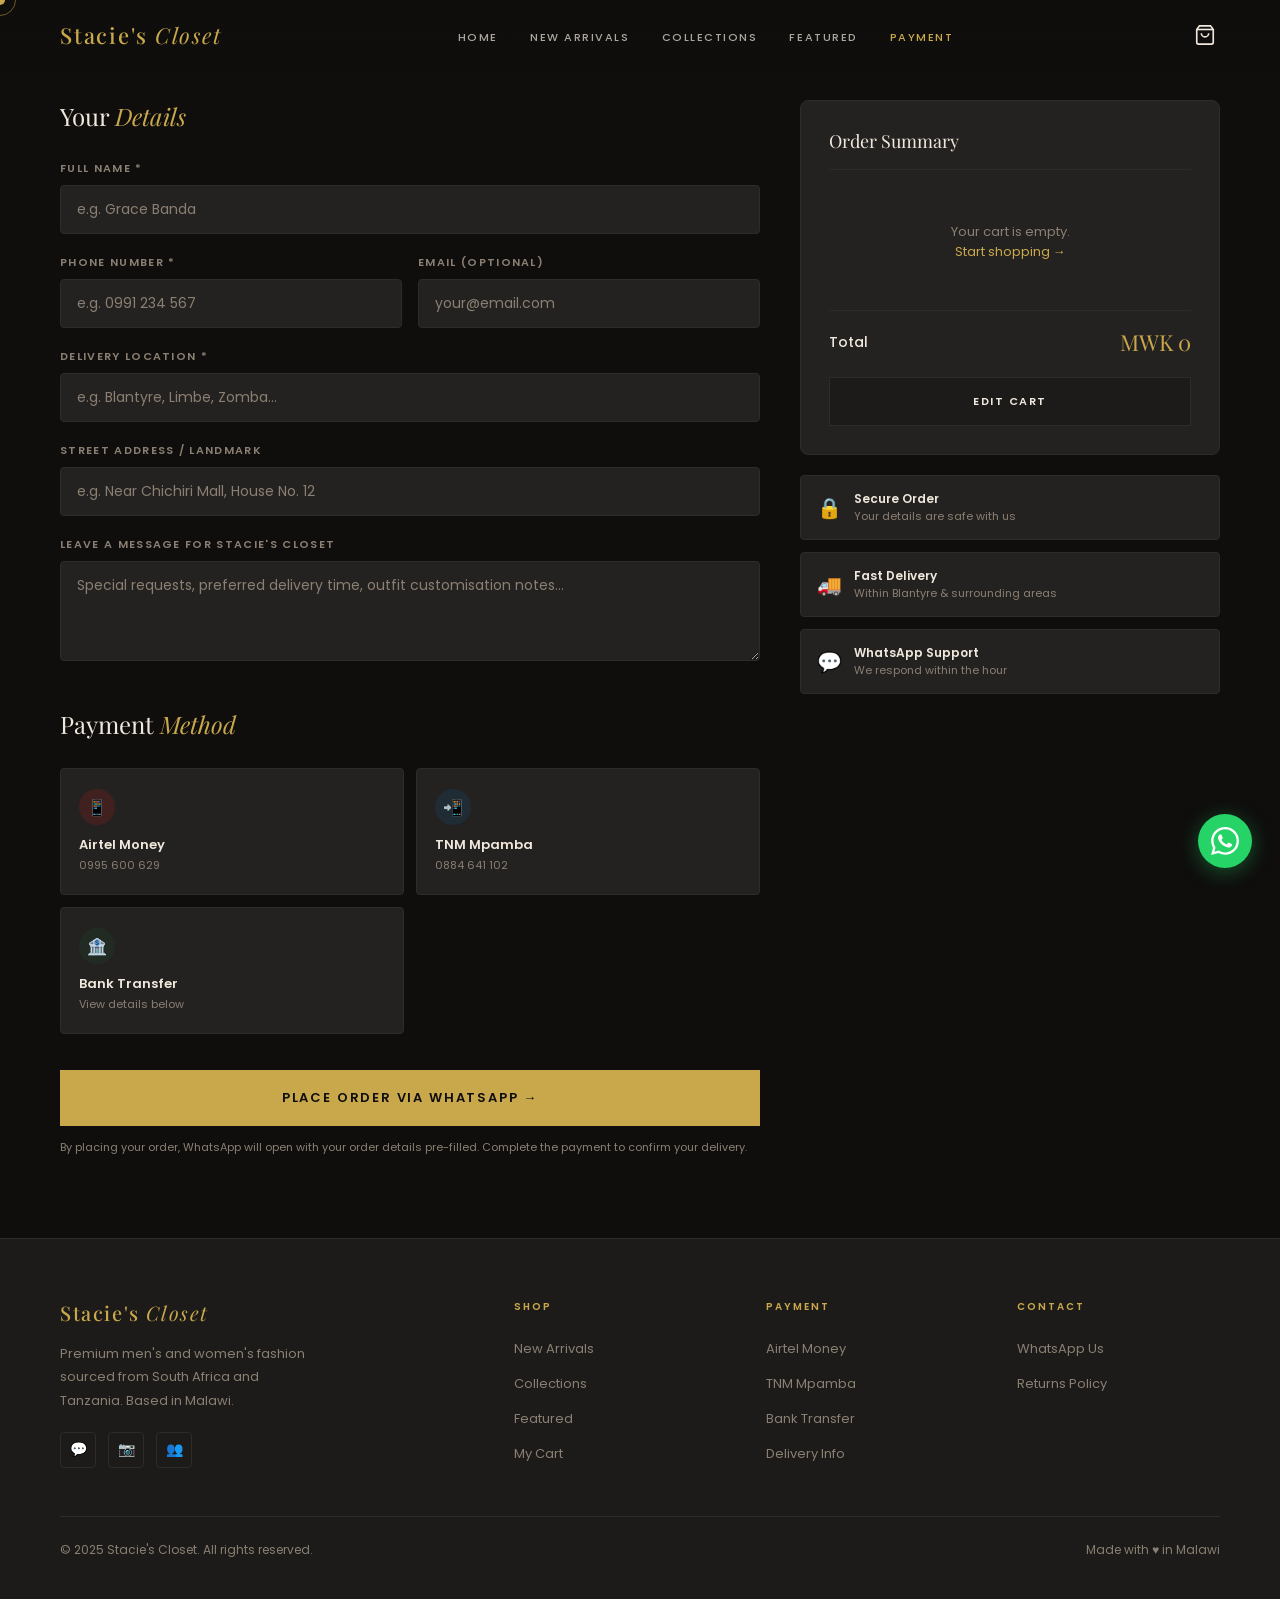
<file: stacies-closet/payment.html>
<!DOCTYPE html>
<html lang="en">
<head>
  <meta charset="UTF-8">
  <meta name="viewport" content="width=device-width, initial-scale=1.0">
  <meta name="description" content="Checkout and payment at Stacie's Closet. Pay via Airtel Money, TNM Mpamba or Bank Transfer.">
  <title>Payment &amp; Checkout — Stacie's Closet</title>
  <link rel="preconnect" href="https://fonts.googleapis.com">
  <link rel="preconnect" href="https://fonts.gstatic.com" crossorigin>
  <link href="https://fonts.googleapis.com/css2?family=Playfair+Display:ital,wght@0,400;0,500;0,700;1,400;1,500&family=Poppins:wght@300;400;500;600&display=swap" rel="stylesheet">
  <link rel="stylesheet" href="css/styles.css">
  <link rel="stylesheet" href="css/responsive.css">
  <link rel="icon" type="image/svg+xml" href="assets/icons/favicon.svg">
<link rel="shortcut icon" href="assets/icons/favicon.svg">
<link rel="apple-touch-icon" href="assets/icons/favicon.svg">
</head>
<body>

  <div class="cursor" id="cursor"></div>
  <div class="cursor-ring" id="cursorRing"></div>

  <nav class="nav scrolled" id="mainNav" role="navigation">
    <a href="index.html" class="nav-logo">Stacie's <span>Closet</span></a>
    <ul class="nav-links">
      <li><a href="index.html">Home</a></li>
      <li><a href="new-arrivals.html">New Arrivals</a></li>
      <li><a href="collections.html">Collections</a></li>
      <li><a href="featured.html">Featured</a></li>
      <li><a href="payment.html" class="active">Payment</a></li>
    </ul>
    <div class="nav-actions">
      <button class="btn-cart" id="cartBtn" aria-label="Open cart">
        <svg width="22" height="22" viewBox="0 0 24 24" fill="none" stroke="currentColor" stroke-width="1.8"><path d="M6 2 3 6v14a2 2 0 0 0 2 2h14a2 2 0 0 0 2-2V6l-3-4z"/><line x1="3" y1="6" x2="21" y2="6"/><path d="M16 10a4 4 0 0 1-8 0"/></svg>
        <span class="cart-badge" id="cartBadge">0</span>
      </button>
      <button class="nav-hamburger" id="hamburger" aria-label="Open menu">
        <span></span><span></span><span></span>
      </button>
    </div>
  </nav>

  <nav class="mobile-menu" id="mobileMenu">
    <button class="cart-close" id="mobileClose">✕</button>
    <a href="index.html">Home</a>
    <a href="new-arrivals.html">New Arrivals</a>
    <a href="collections.html">Collections</a>
    <a href="featured.html">Featured</a>
    <a href="payment.html">Payment</a>
    <a href="cart.html">Cart</a>
  </nav>

  <!-- PAYMENT LAYOUT -->
  <main class="payment-layout" role="main">

    <!-- LEFT: FORM -->
    <div class="payment-form-col">

      <!-- CUSTOMER DETAILS -->
      <h2 class="payment-section-title">Your <span>Details</span></h2>

      <div class="form-group">
        <label class="form-label" for="custName">Full Name *</label>
        <input class="form-input" type="text" id="custName" placeholder="e.g. Grace Banda" required autocomplete="name">
      </div>

      <div class="form-row">
        <div class="form-group">
          <label class="form-label" for="custPhone">Phone Number *</label>
          <input class="form-input" type="tel" id="custPhone" placeholder="e.g. 0991 234 567" required autocomplete="tel">
        </div>
        <div class="form-group">
          <label class="form-label" for="custEmail">Email (optional)</label>
          <input class="form-input" type="email" id="custEmail" placeholder="your@email.com" autocomplete="email">
        </div>
      </div>

      <div class="form-group">
        <label class="form-label" for="custLocation">Delivery Location *</label>
        <input class="form-input" type="text" id="custLocation" placeholder="e.g. Blantyre, Limbe, Zomba…" required>
      </div>

      <div class="form-group">
        <label class="form-label" for="custAddress">Street Address / Landmark</label>
        <input class="form-input" type="text" id="custAddress" placeholder="e.g. Near Chichiri Mall, House No. 12">
      </div>

      <div class="form-group">
        <label class="form-label" for="custMessage">Leave a message for Stacie's Closet</label>
        <textarea class="form-textarea" id="custMessage" placeholder="Special requests, preferred delivery time, outfit customisation notes…"></textarea>
      </div>

      <!-- PAYMENT METHOD -->
      <h2 class="payment-section-title" style="margin-top:40px;">Payment <span>Method</span></h2>

      <div class="payment-methods" role="group" aria-label="Payment methods">

        <div class="pm-card" onclick="selectPayment('airtel', this)" role="button" tabindex="0" aria-pressed="false">
          <div class="pm-icon airtel">📱</div>
          <div class="pm-name">Airtel Money</div>
          <div class="pm-num">0995 600 629</div>
        </div>

        <div class="pm-card" onclick="selectPayment('tnm', this)" role="button" tabindex="0" aria-pressed="false">
          <div class="pm-icon tnm">📲</div>
          <div class="pm-name">TNM Mpamba</div>
          <div class="pm-num">0884 641 102</div>
        </div>

        <div class="pm-card" onclick="selectPayment('bank', this)" role="button" tabindex="0" aria-pressed="false">
          <div class="pm-icon bank">🏦</div>
          <div class="pm-name">Bank Transfer</div>
          <div class="pm-num">View details below</div>
        </div>

      </div>

      <!-- PAYMENT DETAILS -->
      <div class="payment-detail" id="detail-airtel">
        <h4>Airtel Money Instructions</h4>
        <p>
          Send payment to: <strong>0995 600 629</strong><br>
          Account name: <strong>Stacie's Closet</strong><br><br>
          After sending, click <em>Place Order via WhatsApp</em> below and include your transaction ID in the message.
        </p>
      </div>

      <div class="payment-detail" id="detail-tnm">
        <h4>TNM Mpamba Instructions</h4>
        <p>
          Send payment to: <strong>0884 641 102</strong><br>
          Account name: <strong>Stacie's Closet</strong><br><br>
          After sending, click <em>Place Order via WhatsApp</em> below and include your transaction ID in the message.
        </p>
      </div>

      <div class="payment-detail" id="detail-bank">
        <h4>Bank Transfer Details</h4>
        <p>
          Bank: <strong>National Bank of Malawi</strong><br>
          Account Name: <strong>Stacie's Closet</strong><br>
          Account Number: <strong>1234 5678 9012</strong><br>
          Branch: <strong>Blantyre Main</strong><br><br>
          Send proof of payment via WhatsApp after transfer.
        </p>
      </div>

      <!-- SUBMIT BUTTON -->
      <button class="btn btn-gold" style="width:100%;margin-top:12px;font-size:13px;padding:18px;" onclick="submitPayment()">
        Place Order via WhatsApp →
      </button>

      <p style="font-size:11px;color:var(--muted);margin-top:12px;line-height:1.8;">
        By placing your order, WhatsApp will open with your order details pre-filled. 
        Complete the payment to confirm your delivery.
      </p>

    </div>

    <!-- RIGHT: ORDER SUMMARY -->
    <div class="payment-order-col">
      <div class="order-summary-card">
        <h3>Order Summary</h3>
        <div id="orderItems"></div>
        <p class="empty-order" id="orderEmpty" style="display:none;">
          Your cart is empty.<br>
          <a href="new-arrivals.html" style="color:var(--gold);">Start shopping →</a>
        </p>
        <div class="order-divider"></div>
        <div class="order-total-row">
          <span class="order-total-label">Total</span>
          <span class="order-total-price" id="orderTotal">MWK 0</span>
        </div>
        <a href="cart.html" class="btn btn-dark" style="width:100%;margin-top:20px;text-align:center;display:block;">
          Edit Cart
        </a>
      </div>

      <!-- TRUST BADGES -->
      <div style="margin-top:20px;display:flex;flex-direction:column;gap:12px;">
        <div style="background:var(--card-bg);border:1px solid var(--border);padding:14px 16px;display:flex;align-items:center;gap:12px;border-radius:var(--radius);">
          <span style="font-size:20px;">🔒</span>
          <div>
            <div style="font-size:12px;font-weight:600;color:var(--text);">Secure Order</div>
            <div style="font-size:11px;color:var(--muted);">Your details are safe with us</div>
          </div>
        </div>
        <div style="background:var(--card-bg);border:1px solid var(--border);padding:14px 16px;display:flex;align-items:center;gap:12px;border-radius:var(--radius);">
          <span style="font-size:20px;">🚚</span>
          <div>
            <div style="font-size:12px;font-weight:600;color:var(--text);">Fast Delivery</div>
            <div style="font-size:11px;color:var(--muted);">Within Blantyre &amp; surrounding areas</div>
          </div>
        </div>
        <div style="background:var(--card-bg);border:1px solid var(--border);padding:14px 16px;display:flex;align-items:center;gap:12px;border-radius:var(--radius);">
          <span style="font-size:20px;">💬</span>
          <div>
            <div style="font-size:12px;font-weight:600;color:var(--text);">WhatsApp Support</div>
            <div style="font-size:11px;color:var(--muted);">We respond within the hour</div>
          </div>
        </div>
      </div>
    </div>

  </main>

  <!-- FOOTER -->
  <footer class="footer" role="contentinfo">
    <div class="footer-grid">
      <div class="footer-brand">
        <a href="index.html" class="nav-logo">Stacie's <span>Closet</span></a>
        <p>Premium men's and women's fashion sourced from South Africa and Tanzania. Based in Malawi.</p>
        <div class="footer-social">
          <a href="https://wa.me/265995600629" target="_blank" rel="noopener">💬</a>
          <a href="#">📷</a>
          <a href="#">👥</a>
        </div>
      </div>
      <div class="footer-col">
        <h4>Shop</h4>
        <ul>
          <li><a href="new-arrivals.html">New Arrivals</a></li>
          <li><a href="collections.html">Collections</a></li>
          <li><a href="featured.html">Featured</a></li>
          <li><a href="cart.html">My Cart</a></li>
        </ul>
      </div>
      <div class="footer-col">
        <h4>Payment</h4>
        <ul>
          <li><a href="#">Airtel Money</a></li>
          <li><a href="#">TNM Mpamba</a></li>
          <li><a href="#">Bank Transfer</a></li>
          <li><a href="#">Delivery Info</a></li>
        </ul>
      </div>
      <div class="footer-col">
        <h4>Contact</h4>
        <ul>
          <li><a href="https://wa.me/265995600629" target="_blank" rel="noopener">WhatsApp Us</a></li>
          <li><a href="#">Returns Policy</a></li>
        </ul>
      </div>
    </div>
    <div class="footer-bottom">
      <p>&copy; 2025 Stacie's Closet. All rights reserved.</p>
      <p>Made with ♥ in Malawi</p>
    </div>
  </footer>

  <!-- CART DRAWER -->
  <div class="cart-overlay" id="cartOverlay"></div>
  <aside class="cart-drawer" id="cartDrawer" role="dialog" aria-label="Shopping cart">
    <div class="cart-header">
      <h3>Your Cart</h3>
      <button class="cart-close" id="cartClose">✕</button>
    </div>
    <div class="cart-items" id="cartItems"></div>
    <div class="cart-footer" id="cartFooter" style="display:none;">
      <div class="cart-total-row">
        <span class="cart-total-label">Subtotal</span>
        <span class="cart-subtotal" id="cartSubtotal">MWK 0</span>
      </div>
      <div class="cart-total-row">
        <span class="cart-grand-label">Total</span>
        <span class="cart-grand-total" id="cartTotal">MWK 0</span>
      </div>
      <a href="payment.html" class="btn btn-gold cart-checkout-btn">Proceed to Checkout</a>
    </div>
  </aside>

  <!-- TOAST -->
  <div class="toast" id="toast" role="alert">
    <div class="toast-title" id="toastTitle"></div>
    <div class="toast-msg" id="toastMsg"></div>
  </div>

  <!-- WHATSAPP FLOAT -->
  <button class="wa-float" id="waFloat" aria-label="Chat on WhatsApp">
    <span class="wa-tooltip">Chat with us</span>
    <svg viewBox="0 0 24 24" fill="white"><path d="M17.472 14.382c-.297-.149-1.758-.867-2.03-.967-.273-.099-.471-.148-.67.15-.197.297-.767.966-.94 1.164-.173.199-.347.223-.644.075-.297-.15-1.255-.463-2.39-1.475-.883-.788-1.48-1.761-1.653-2.059-.173-.297-.018-.458.13-.606.134-.133.298-.347.446-.52.149-.174.198-.298.298-.497.099-.198.05-.371-.025-.52-.075-.149-.669-1.612-.916-2.207-.242-.579-.487-.5-.669-.51-.173-.008-.371-.01-.57-.01-.198 0-.52.074-.792.372-.272.297-1.04 1.016-1.04 2.479 0 1.462 1.065 2.875 1.213 3.074.149.198 2.096 3.2 5.077 4.487.709.306 1.262.489 1.694.625.712.227 1.36.195 1.871.118.571-.085 1.758-.719 2.006-1.413.248-.694.248-1.289.173-1.413-.074-.124-.272-.198-.57-.347m-5.421 7.403h-.004a9.87 9.87 0 0 1-5.031-1.378l-.361-.214-3.741.982.998-3.648-.235-.374a9.86 9.86 0 0 1-1.51-5.26c.001-5.45 4.436-9.884 9.888-9.884 2.64 0 5.122 1.03 6.988 2.898a9.825 9.825 0 0 1 2.893 6.994c-.003 5.45-4.437 9.884-9.885 9.884m8.413-18.297A11.815 11.815 0 0 0 12.05 0C5.495 0 .16 5.335.157 11.892c0 2.096.547 4.142 1.588 5.945L.057 24l6.305-1.654a11.882 11.882 0 0 0 5.683 1.448h.005c6.554 0 11.89-5.335 11.893-11.893a11.821 11.821 0 0 0-3.48-8.413Z"/></svg>
  </button>

  <script src="js/app.js"></script>
  <script src="js/payments.js"></script>
  <script src="js/whatsapp.js"></script>
</body>
</html>
</file>
<file: stacies-closet/css/styles.css>
/* ============================================================
   STACIE'S CLOSET — styles.css
   Primary stylesheet: tokens, layout, components
   ============================================================ */

@import url('https://fonts.googleapis.com/css2?family=Playfair+Display:ital,wght@0,400;0,500;0,700;1,400;1,500&family=Poppins:wght@300;400;500;600&display=swap');

/* ── TOKENS ─────────────────────────────────────────────── */
:root {
  --black:    #0f0e0d;
  --charcoal: #1c1b19;
  --card-bg:  #242220;
  --gold:     #c9a84c;
  --gold-lt:  #e2c16e;
  --cream:    #f6f0e6;
  --warm:     #ede3d1;
  --blush:    #e8d5c4;
  --text:     #f0e8dc;
  --muted:    #8a7f72;
  --border:   #2e2c28;
  --white:    #ffffff;
  --airtel:   #e41e26;
  --tnm:      #0066b3;
  --bank:     #1a5f3a;
  --success:  #2d7a4f;
  --radius:   4px;
  --radius-lg:8px;
  --transition: 0.3s ease;
}

/* ── RESET ───────────────────────────────────────────────── */
*, *::before, *::after { box-sizing: border-box; margin: 0; padding: 0; }
html { scroll-behavior: smooth; font-size: 16px; }
body {
  font-family: 'Poppins', sans-serif;
  background: var(--black);
  color: var(--text);
  overflow-x: hidden;
  -webkit-font-smoothing: antialiased;
}
img { display: block; max-width: 100%; }
a { text-decoration: none; color: inherit; }
ul { list-style: none; }
button { cursor: pointer; font-family: 'Poppins', sans-serif; }
input, textarea, select { font-family: 'Poppins', sans-serif; }

/* ── SCROLLBAR ───────────────────────────────────────────── */
::-webkit-scrollbar { width: 4px; }
::-webkit-scrollbar-track { background: var(--black); }
::-webkit-scrollbar-thumb { background: var(--gold); border-radius: 2px; }

/* ── CUSTOM CURSOR ───────────────────────────────────────── */
body { cursor: none; }
.cursor {
  position: fixed; width: 10px; height: 10px;
  background: var(--gold); border-radius: 50%;
  pointer-events: none; z-index: 9999;
  transform: translate(-50%, -50%);
  transition: transform 0.15s ease;
}
.cursor-ring {
  position: fixed; width: 32px; height: 32px;
  border: 1px solid var(--gold); border-radius: 50%;
  pointer-events: none; z-index: 9998;
  transform: translate(-50%, -50%);
  transition: all 0.25s ease; opacity: 0.5;
}
a, button, [role="button"] { cursor: none; }

/* ── TYPOGRAPHY UTILITIES ────────────────────────────────── */
.serif { font-family: 'Playfair Display', serif; }
.label {
  font-size: 10px; font-weight: 600;
  letter-spacing: 0.25em; text-transform: uppercase;
  color: var(--gold);
}
.headline {
  font-family: 'Playfair Display', serif;
  font-weight: 400; line-height: 1.1;
}

/* ── NAV ─────────────────────────────────────────────────── */
.nav {
  position: fixed; top: 0; left: 0; right: 0; z-index: 500;
  display: flex; align-items: center; justify-content: space-between;
  padding: 20px 60px;
  background: linear-gradient(to bottom, rgba(15,14,13,0.98), transparent);
  transition: background var(--transition), padding var(--transition);
}
.nav.scrolled {
  background: rgba(15,14,13,0.97);
  border-bottom: 1px solid var(--border);
  padding: 14px 60px;
}
.nav-logo {
  font-family: 'Playfair Display', serif;
  font-size: 22px; font-weight: 500;
  color: var(--gold); letter-spacing: 0.08em;
  white-space: nowrap;
}
.nav-logo span { font-style: italic; font-weight: 400; }
.nav-links {
  display: flex; gap: 32px; align-items: center;
}
.nav-links a {
  font-size: 11px; font-weight: 500;
  letter-spacing: 0.14em; text-transform: uppercase;
  color: var(--text); opacity: 0.7;
  transition: opacity var(--transition), color var(--transition);
}
.nav-links a:hover, .nav-links a.active { opacity: 1; color: var(--gold); }
.nav-actions { display: flex; align-items: center; gap: 16px; }
.nav-search-btn {
  background: none; border: none;
  color: var(--text); font-size: 18px;
  padding: 4px; transition: color var(--transition);
  display: flex; align-items: center;
}
.nav-search-btn:hover { color: var(--gold); }
.btn-cart {
  position: relative; background: none; border: none;
  color: var(--text); font-size: 20px; padding: 4px;
  display: flex; align-items: center;
  transition: color var(--transition);
}
.btn-cart:hover { color: var(--gold); }
.cart-badge {
  position: absolute; top: -6px; right: -6px;
  width: 18px; height: 18px; background: var(--gold);
  border-radius: 50%; font-size: 10px; font-weight: 600;
  color: var(--black); display: flex;
  align-items: center; justify-content: center;
  opacity: 0; transform: scale(0);
  transition: all var(--transition);
}
.cart-badge.show { opacity: 1; transform: scale(1); }
.nav-hamburger {
  display: none; background: none; border: none;
  flex-direction: column; gap: 5px; padding: 4px;
}
.nav-hamburger span {
  display: block; width: 22px; height: 2px;
  background: var(--text); transition: all var(--transition);
}

/* ── SEARCH OVERLAY ──────────────────────────────────────── */
.search-overlay {
  position: fixed; inset: 0; z-index: 600;
  background: rgba(15,14,13,0.97);
  display: flex; align-items: center; justify-content: center;
  opacity: 0; pointer-events: none;
  transition: opacity var(--transition);
}
.search-overlay.open { opacity: 1; pointer-events: all; }
.search-box {
  width: 100%; max-width: 680px;
  display: flex; align-items: center; gap: 16px;
  border-bottom: 1px solid var(--border);
  padding: 0 24px 20px;
}
.search-box input {
  flex: 1; background: none; border: none; outline: none;
  font-family: 'Playfair Display', serif;
  font-size: 32px; color: var(--text);
}
.search-box input::placeholder { color: var(--muted); }
.search-close {
  background: none; border: none;
  color: var(--muted); font-size: 24px;
  transition: color var(--transition);
}
.search-close:hover { color: var(--gold); }

/* ── MOBILE NAV MENU ─────────────────────────────────────── */
.mobile-menu {
  display: none; position: fixed;
  top: 0; left: 0; right: 0; bottom: 0; z-index: 490;
  background: var(--charcoal);
  padding: 100px 40px 60px;
  flex-direction: column; gap: 32px;
  transform: translateX(-100%);
  transition: transform 0.4s ease;
}
.mobile-menu.open { transform: translateX(0); }
.mobile-menu a {
  font-family: 'Playfair Display', serif;
  font-size: 28px; color: var(--text);
  border-bottom: 1px solid var(--border);
  padding-bottom: 16px;
  transition: color var(--transition);
}
.mobile-menu a:hover { color: var(--gold); }

/* ── BUTTONS ─────────────────────────────────────────────── */
.btn {
  display: inline-flex; align-items: center; justify-content: center;
  font-size: 11px; font-weight: 600; letter-spacing: 0.14em;
  text-transform: uppercase; border: none;
  padding: 15px 36px; transition: all var(--transition);
}
.btn-gold {
  background: var(--gold); color: var(--black);
}
.btn-gold:hover { background: var(--gold-lt); transform: translateY(-2px); }
.btn-outline-gold {
  background: transparent;
  border: 1px solid rgba(201,168,76,0.45);
  color: var(--gold);
}
.btn-outline-gold:hover {
  border-color: var(--gold);
  background: rgba(201,168,76,0.08);
}
.btn-dark {
  background: var(--charcoal); color: var(--text);
  border: 1px solid var(--border);
}
.btn-dark:hover { border-color: var(--gold); color: var(--gold); }

/* ── HERO ─────────────────────────────────────────────────── */
.hero {
  min-height: 100vh;
  display: grid; grid-template-columns: 1fr 1fr;
  overflow: hidden; position: relative;
}
.hero-left {
  display: flex; flex-direction: column; justify-content: center;
  padding: 140px 60px 80px;
  position: relative; z-index: 2;
}
.hero-eyebrow {
  font-size: 10px; font-weight: 600;
  letter-spacing: 0.3em; text-transform: uppercase;
  color: var(--gold); margin-bottom: 20px;
  animation: fadeUp 0.8s ease both;
}
.hero-title {
  font-family: 'Playfair Display', serif;
  font-size: clamp(48px, 5vw, 80px);
  font-weight: 400; line-height: 1.08;
  margin-bottom: 24px;
  animation: fadeUp 0.8s ease 0.15s both;
}
.hero-title em { font-style: italic; color: var(--gold); }
.hero-sub {
  font-size: 14px; font-weight: 300;
  color: var(--muted); line-height: 1.85;
  max-width: 380px; margin-bottom: 44px;
  animation: fadeUp 0.8s ease 0.3s both;
}
.hero-cta {
  display: flex; gap: 14px; flex-wrap: wrap;
  animation: fadeUp 0.8s ease 0.45s both;
}
.hero-stats {
  display: flex; gap: 40px; margin-top: 60px;
  animation: fadeUp 0.8s ease 0.6s both;
}
.hero-stat-num {
  font-family: 'Playfair Display', serif;
  font-size: 28px; color: var(--gold);
}
.hero-stat-lbl {
  font-size: 10px; color: var(--muted);
  letter-spacing: 0.1em; text-transform: uppercase;
  margin-top: 2px;
}
.hero-right {
  position: relative; overflow: hidden;
  background: #0d0c0a;
}
.hero-img-grid {
  display: grid; grid-template-columns: 1fr 1fr;
  grid-template-rows: 1fr 1fr;
  height: 100%; gap: 2px;
  animation: fadeIn 1.2s ease 0.2s both;
}
.hero-img-cell {
  background: var(--card-bg); overflow: hidden; position: relative;
}
.hero-img-cell img {
  width: 100%; height: 100%; object-fit: cover;
  filter: brightness(0.82) saturate(1.1);
  transition: transform 0.65s ease, filter 0.4s;
}
.hero-img-cell:hover img { transform: scale(1.06); filter: brightness(0.95); }
.hero-img-cell:first-child { grid-row: span 2; }

/* ── MARQUEE ─────────────────────────────────────────────── */
.marquee-wrap {
  border-top: 1px solid var(--border);
  border-bottom: 1px solid var(--border);
  padding: 13px 0; overflow: hidden;
  background: var(--charcoal);
}
.marquee-inner {
  display: flex; gap: 0;
  animation: marquee 24s linear infinite;
  width: max-content;
}
.marquee-inner span {
  font-size: 10px; font-weight: 500;
  letter-spacing: 0.2em; text-transform: uppercase;
  color: var(--muted); white-space: nowrap; padding: 0 36px;
}
.marquee-inner span b { color: var(--gold); font-weight: 500; }

/* ── SECTION ─────────────────────────────────────────────── */
.section { padding: 90px 60px; }
.section-header {
  margin-bottom: 56px;
  display: flex; align-items: flex-end; justify-content: space-between;
}
.section-label {
  font-size: 10px; font-weight: 600;
  letter-spacing: 0.28em; text-transform: uppercase;
  color: var(--gold); margin-bottom: 12px;
}
.section-title {
  font-family: 'Playfair Display', serif;
  font-size: clamp(32px, 3vw, 50px);
  font-weight: 400; line-height: 1.12;
}
.section-title em { font-style: italic; color: var(--gold); }
.view-all {
  font-size: 10px; font-weight: 600; letter-spacing: 0.14em;
  text-transform: uppercase; color: var(--gold);
  border-bottom: 1px solid rgba(201,168,76,0.3);
  padding-bottom: 2px; transition: border-color var(--transition);
  white-space: nowrap;
}
.view-all:hover { border-color: var(--gold); }

/* ── FILTER TABS ─────────────────────────────────────────── */
.filter-bar {
  display: flex; gap: 8px; margin-bottom: 40px; flex-wrap: wrap;
}
.filter-btn {
  font-size: 10px; font-weight: 600;
  letter-spacing: 0.12em; text-transform: uppercase;
  background: none; border: 1px solid var(--border);
  color: var(--muted); padding: 9px 20px;
  transition: all var(--transition); border-radius: var(--radius);
}
.filter-btn:hover, .filter-btn.active {
  border-color: var(--gold); color: var(--gold);
  background: rgba(201,168,76,0.07);
}

/* ── PRODUCT GRID ────────────────────────────────────────── */
.product-grid {
  display: grid;
  grid-template-columns: repeat(auto-fill, minmax(270px, 1fr));
  gap: 2px;
}
.product-card {
  background: var(--card-bg); position: relative;
  overflow: hidden; cursor: none;
  animation: fadeUp 0.6s ease both;
}
.product-card:hover .product-img img { transform: scale(1.07); }
.product-card:hover .product-overlay { opacity: 1; }
.product-card:hover .product-quick {
  transform: translateY(0); opacity: 1;
}
.product-img {
  aspect-ratio: 3/4; overflow: hidden;
  background: #1d1c1a; position: relative;
}
.product-img img {
  width: 100%; height: 100%; object-fit: cover;
  transition: transform 0.55s ease;
  filter: brightness(0.88);
}
.product-badge {
  position: absolute; top: 14px; left: 14px; z-index: 2;
  font-size: 9px; font-weight: 600;
  letter-spacing: 0.1em; text-transform: uppercase;
  padding: 4px 10px;
}
.product-badge.new-badge {
  background: var(--black); color: var(--gold);
  border: 1px solid var(--gold);
}
.product-badge.sale-badge {
  background: var(--gold); color: var(--black);
}
.product-overlay {
  position: absolute; inset: 0;
  background: rgba(0,0,0,0.3);
  opacity: 0; transition: opacity var(--transition);
}
.product-quick {
  position: absolute; bottom: 0; left: 0; right: 0;
  padding: 16px; display: flex; gap: 8px;
  transform: translateY(10px); opacity: 0;
  transition: all var(--transition);
  z-index: 3;
}
.btn-add-cart {
  flex: 1; background: var(--gold); color: var(--black);
  border: none; font-size: 10px; font-weight: 600;
  letter-spacing: 0.12em; text-transform: uppercase;
  padding: 12px 16px; transition: background var(--transition);
}
.btn-add-cart:hover { background: var(--gold-lt); }
.btn-wish {
  width: 42px; height: 42px; background: rgba(15,14,13,0.8);
  border: 1px solid var(--border); color: var(--text);
  font-size: 16px; display: flex;
  align-items: center; justify-content: center;
  transition: all var(--transition);
}
.btn-wish:hover { border-color: var(--gold); color: var(--gold); }
.product-info {
  padding: 16px 18px 20px;
}
.product-name {
  font-family: 'Playfair Display', serif;
  font-size: 16px; font-weight: 400;
  margin-bottom: 4px; color: var(--text);
}
.product-sub {
  font-size: 11px; color: var(--muted);
  margin-bottom: 10px; letter-spacing: 0.04em;
}
.product-price-row {
  display: flex; align-items: center; gap: 10px;
}
.product-price {
  font-size: 14px; font-weight: 600; color: var(--gold);
}
.product-price-old {
  font-size: 12px; color: var(--muted);
  text-decoration: line-through;
}
.product-sizes {
  display: flex; gap: 6px; margin-top: 10px; flex-wrap: wrap;
}
.size-chip {
  font-size: 9px; font-weight: 600; letter-spacing: 0.08em;
  text-transform: uppercase; padding: 3px 7px;
  border: 1px solid var(--border); color: var(--muted);
  transition: all var(--transition);
}
.size-chip:hover { border-color: var(--gold); color: var(--gold); }

/* ── QUICK VIEW MODAL ────────────────────────────────────── */
.qv-overlay {
  position: fixed; inset: 0; z-index: 700;
  background: rgba(0,0,0,0.75);
  display: flex; align-items: center; justify-content: center;
  opacity: 0; pointer-events: none;
  transition: opacity var(--transition);
  padding: 20px;
}
.qv-overlay.open { opacity: 1; pointer-events: all; }
.qv-modal {
  background: var(--charcoal);
  max-width: 860px; width: 100%;
  display: grid; grid-template-columns: 1fr 1fr;
  position: relative;
  transform: translateY(20px);
  transition: transform var(--transition);
  max-height: 90vh; overflow-y: auto;
}
.qv-overlay.open .qv-modal { transform: translateY(0); }
.qv-img { aspect-ratio: 3/4; overflow: hidden; }
.qv-img img { width: 100%; height: 100%; object-fit: cover; }
.qv-info {
  padding: 40px 36px;
  display: flex; flex-direction: column;
}
.qv-close {
  position: absolute; top: 16px; right: 16px;
  background: none; border: none;
  color: var(--muted); font-size: 22px;
  transition: color var(--transition);
}
.qv-close:hover { color: var(--gold); }
.qv-cat {
  font-size: 10px; font-weight: 600;
  letter-spacing: 0.2em; text-transform: uppercase;
  color: var(--gold); margin-bottom: 12px;
}
.qv-name {
  font-family: 'Playfair Display', serif;
  font-size: 26px; font-weight: 400;
  margin-bottom: 8px; line-height: 1.2;
}
.qv-price {
  font-size: 20px; font-weight: 600;
  color: var(--gold); margin-bottom: 20px;
}
.qv-desc {
  font-size: 13px; color: var(--muted);
  line-height: 1.8; margin-bottom: 24px;
}
.qv-sizes-label {
  font-size: 10px; font-weight: 600;
  letter-spacing: 0.14em; text-transform: uppercase;
  color: var(--muted); margin-bottom: 10px;
}
.qv-sizes { display: flex; gap: 8px; flex-wrap: wrap; margin-bottom: 28px; }
.qv-size {
  width: 36px; height: 36px;
  border: 1px solid var(--border); background: none;
  color: var(--text); font-size: 11px;
  display: flex; align-items: center; justify-content: center;
  transition: all var(--transition);
}
.qv-size:hover, .qv-size.selected {
  border-color: var(--gold); color: var(--gold);
  background: rgba(201,168,76,0.08);
}
.qv-add { width: 100%; }

/* ── FEATURED BANNER ─────────────────────────────────────── */
.featured-banner {
  display: grid; grid-template-columns: 1fr 1fr;
  min-height: 540px; overflow: hidden;
}
.featured-img {
  position: relative; overflow: hidden;
}
.featured-img img {
  width: 100%; height: 100%; object-fit: cover;
  transition: transform 0.65s ease;
  filter: brightness(0.8);
}
.featured-banner:hover .featured-img img { transform: scale(1.04); }
.featured-content {
  background: var(--charcoal);
  display: flex; flex-direction: column;
  justify-content: center; padding: 60px;
}
.featured-content .section-label { margin-bottom: 16px; }
.featured-content h2 {
  font-family: 'Playfair Display', serif;
  font-size: clamp(30px, 3vw, 48px);
  font-weight: 400; margin-bottom: 20px;
  line-height: 1.15;
}
.featured-content h2 em { font-style: italic; color: var(--gold); }
.featured-content p {
  font-size: 14px; color: var(--muted);
  line-height: 1.85; margin-bottom: 36px;
  max-width: 380px;
}

/* ── CART DRAWER ─────────────────────────────────────────── */
.cart-overlay {
  position: fixed; inset: 0; z-index: 800;
  background: rgba(0,0,0,0.6);
  opacity: 0; pointer-events: none;
  transition: opacity var(--transition);
}
.cart-overlay.open { opacity: 1; pointer-events: all; }
.cart-drawer {
  position: fixed; top: 0; right: 0; bottom: 0;
  width: 420px; max-width: 100vw;
  background: var(--charcoal);
  z-index: 801; display: flex; flex-direction: column;
  transform: translateX(100%);
  transition: transform 0.4s ease;
  border-left: 1px solid var(--border);
}
.cart-drawer.open { transform: translateX(0); }
.cart-header {
  padding: 28px 28px 20px;
  border-bottom: 1px solid var(--border);
  display: flex; align-items: center; justify-content: space-between;
}
.cart-header h3 {
  font-family: 'Playfair Display', serif;
  font-size: 20px; font-weight: 400;
}
.cart-close {
  background: none; border: none;
  color: var(--muted); font-size: 22px;
  transition: color var(--transition);
}
.cart-close:hover { color: var(--gold); }
.cart-items {
  flex: 1; overflow-y: auto; padding: 20px 28px;
}
.cart-empty {
  text-align: center; padding: 60px 20px;
  color: var(--muted);
}
.cart-empty span { font-size: 40px; display: block; margin-bottom: 12px; }
.cart-empty p { font-size: 14px; }
.cart-item {
  display: flex; gap: 14px; align-items: flex-start;
  padding: 16px 0; border-bottom: 1px solid var(--border);
}
.cart-item-img {
  width: 72px; height: 90px; overflow: hidden; flex-shrink: 0;
  background: var(--card-bg);
}
.cart-item-img img { width: 100%; height: 100%; object-fit: cover; }
.cart-item-info { flex: 1; min-width: 0; }
.cart-item-name {
  font-size: 14px; font-weight: 500;
  margin-bottom: 4px;
  white-space: nowrap; overflow: hidden; text-overflow: ellipsis;
}
.cart-item-meta { font-size: 11px; color: var(--muted); margin-bottom: 6px; }
.cart-item-price { font-size: 13px; font-weight: 600; color: var(--gold); }
.cart-qty {
  display: flex; align-items: center; gap: 10px; margin-top: 8px;
}
.cart-qty-btn {
  width: 26px; height: 26px; background: var(--card-bg);
  border: 1px solid var(--border); color: var(--text);
  font-size: 16px; display: flex;
  align-items: center; justify-content: center;
  transition: all var(--transition);
}
.cart-qty-btn:hover { border-color: var(--gold); color: var(--gold); }
.cart-qty-num { font-size: 13px; min-width: 20px; text-align: center; }
.cart-item-remove {
  background: none; border: none;
  color: var(--muted); font-size: 16px;
  flex-shrink: 0; padding: 4px;
  transition: color var(--transition);
}
.cart-item-remove:hover { color: #e05555; }
.cart-footer {
  padding: 20px 28px 28px;
  border-top: 1px solid var(--border);
}
.cart-total-row {
  display: flex; justify-content: space-between;
  align-items: center; margin-bottom: 6px;
}
.cart-total-label { font-size: 12px; color: var(--muted); }
.cart-subtotal { font-size: 14px; font-weight: 600; color: var(--text); }
.cart-grand-label { font-size: 14px; font-weight: 500; }
.cart-grand-total {
  font-family: 'Playfair Display', serif;
  font-size: 22px; font-weight: 500; color: var(--gold);
}
.cart-checkout-btn {
  width: 100%; margin-top: 18px;
}

/* ── TOAST ───────────────────────────────────────────────── */
.toast {
  position: fixed; bottom: 100px; right: 28px; z-index: 900;
  background: var(--charcoal); border: 1px solid var(--border);
  padding: 14px 20px; min-width: 260px;
  border-left: 3px solid var(--gold);
  transform: translateX(120%); opacity: 0;
  transition: all 0.35s ease;
}
.toast.show { transform: translateX(0); opacity: 1; }
.toast-title {
  font-size: 12px; font-weight: 600;
  color: var(--gold); margin-bottom: 2px;
}
.toast-msg { font-size: 12px; color: var(--muted); }

/* ── WHATSAPP FLOAT BTN ──────────────────────────────────── */
.wa-float {
  position: fixed; bottom: 32px; right: 28px; z-index: 800;
  width: 54px; height: 54px; border-radius: 50%;
  background: #25d366; border: none;
  display: flex; align-items: center; justify-content: center;
  box-shadow: 0 4px 20px rgba(37,211,102,0.35);
  transition: transform var(--transition), box-shadow var(--transition);
}
.wa-float:hover {
  transform: scale(1.1);
  box-shadow: 0 6px 28px rgba(37,211,102,0.5);
}
.wa-float svg { width: 28px; height: 28px; }
.wa-tooltip {
  position: absolute; right: 64px; top: 50%;
  transform: translateY(-50%);
  background: var(--charcoal); color: var(--text);
  font-size: 11px; white-space: nowrap;
  padding: 6px 12px; border-radius: var(--radius);
  border: 1px solid var(--border);
  opacity: 0; pointer-events: none;
  transition: opacity var(--transition);
}
.wa-float:hover .wa-tooltip { opacity: 1; }

/* ── PAGE HERO (sub-pages) ───────────────────────────────── */
.page-hero {
  padding: 140px 60px 80px;
  background: var(--charcoal);
  border-bottom: 1px solid var(--border);
  position: relative; overflow: hidden;
}
.page-hero::before {
  content: '';
  position: absolute; top: 0; right: 0;
  width: 40%; height: 100%;
  background: linear-gradient(to left, rgba(201,168,76,0.06), transparent);
}
.page-hero-content { position: relative; z-index: 1; }
.page-hero h1 {
  font-family: 'Playfair Display', serif;
  font-size: clamp(36px, 4vw, 64px);
  font-weight: 400; line-height: 1.1;
  margin-bottom: 12px;
}
.page-hero h1 em { font-style: italic; color: var(--gold); }
.page-hero p {
  font-size: 14px; color: var(--muted); line-height: 1.8;
  max-width: 480px;
}

/* ── FOOTER ──────────────────────────────────────────────── */
.footer {
  background: var(--charcoal);
  border-top: 1px solid var(--border);
  padding: 60px 60px 40px;
}
.footer-grid {
  display: grid; grid-template-columns: 2fr 1fr 1fr 1fr;
  gap: 48px; margin-bottom: 48px;
}
.footer-brand .nav-logo { display: block; margin-bottom: 16px; font-size: 20px; }
.footer-brand p {
  font-size: 13px; color: var(--muted);
  line-height: 1.8; max-width: 260px;
}
.footer-col h4 {
  font-size: 10px; font-weight: 600;
  letter-spacing: 0.2em; text-transform: uppercase;
  color: var(--gold); margin-bottom: 20px;
}
.footer-col ul { display: flex; flex-direction: column; gap: 10px; }
.footer-col a {
  font-size: 13px; color: var(--muted);
  transition: color var(--transition);
}
.footer-col a:hover { color: var(--gold); }
.footer-social { display: flex; gap: 12px; margin-top: 20px; }
.footer-social a {
  width: 36px; height: 36px;
  border: 1px solid var(--border);
  display: flex; align-items: center; justify-content: center;
  font-size: 14px; color: var(--muted);
  transition: all var(--transition);
  border-radius: var(--radius);
}
.footer-social a:hover { border-color: var(--gold); color: var(--gold); }
.footer-bottom {
  border-top: 1px solid var(--border);
  padding-top: 24px;
  display: flex; align-items: center; justify-content: space-between;
  flex-wrap: wrap; gap: 12px;
}
.footer-bottom p { font-size: 12px; color: var(--muted); }

/* ── COLLECTIONS PAGE ────────────────────────────────────── */
.collections-grid {
  display: grid; grid-template-columns: repeat(3, 1fr);
  gap: 2px;
}
.collection-card {
  position: relative; overflow: hidden;
  aspect-ratio: 3/4; cursor: none;
}
.collection-card img {
  width: 100%; height: 100%; object-fit: cover;
  filter: brightness(0.7);
  transition: transform 0.6s ease, filter 0.4s;
}
.collection-card:hover img {
  transform: scale(1.06); filter: brightness(0.85);
}
.collection-info {
  position: absolute; bottom: 0; left: 0; right: 0;
  padding: 30px 28px;
  background: linear-gradient(to top, rgba(0,0,0,0.75), transparent);
}
.collection-info h3 {
  font-family: 'Playfair Display', serif;
  font-size: 22px; font-weight: 400;
  margin-bottom: 6px;
}
.collection-info p { font-size: 12px; color: rgba(255,255,255,0.7); }
.collection-card:first-child {
  grid-row: span 2; aspect-ratio: auto;
}

/* ── FEATURED PAGE ───────────────────────────────────────── */
.editorial-grid {
  display: grid; grid-template-columns: 1fr 1fr;
  gap: 60px; align-items: center;
  margin-bottom: 80px;
}
.editorial-grid.reverse { direction: rtl; }
.editorial-grid.reverse > * { direction: ltr; }
.editorial-img {
  aspect-ratio: 3/4; overflow: hidden;
  position: relative;
}
.editorial-img img {
  width: 100%; height: 100%; object-fit: cover;
  filter: brightness(0.85);
  transition: transform 0.6s ease;
}
.editorial-img:hover img { transform: scale(1.04); }
.editorial-content {}
.editorial-number {
  font-family: 'Playfair Display', serif;
  font-size: 80px; font-weight: 400;
  color: rgba(201,168,76,0.12);
  line-height: 1; margin-bottom: -20px;
}
.editorial-content h2 {
  font-family: 'Playfair Display', serif;
  font-size: clamp(28px, 2.5vw, 44px);
  font-weight: 400; line-height: 1.15;
  margin-bottom: 16px;
}
.editorial-content h2 em { font-style: italic; color: var(--gold); }
.editorial-content p {
  font-size: 14px; color: var(--muted);
  line-height: 1.85; margin-bottom: 28px;
}

/* ── PAYMENT PAGE ────────────────────────────────────────── */
.payment-layout {
  display: grid; grid-template-columns: 1fr 420px;
  gap: 40px; padding: 100px 60px 80px;
  min-height: 100vh; align-items: start;
}
.payment-form-col {}
.payment-order-col {
  position: sticky; top: 100px;
}
.payment-section-title {
  font-family: 'Playfair Display', serif;
  font-size: 24px; font-weight: 400;
  margin-bottom: 28px;
}
.payment-section-title span { color: var(--gold); font-style: italic; }
.form-group { margin-bottom: 20px; }
.form-label {
  display: block; font-size: 11px; font-weight: 600;
  letter-spacing: 0.12em; text-transform: uppercase;
  color: var(--muted); margin-bottom: 8px;
}
.form-input, .form-textarea, .form-select {
  width: 100%; background: var(--card-bg);
  border: 1px solid var(--border); color: var(--text);
  padding: 13px 16px; font-size: 14px; outline: none;
  transition: border-color var(--transition);
  border-radius: var(--radius);
}
.form-input:focus, .form-textarea:focus, .form-select:focus {
  border-color: var(--gold);
}
.form-input::placeholder, .form-textarea::placeholder {
  color: var(--muted);
}
.form-textarea { resize: vertical; min-height: 100px; }
.form-select {
  appearance: none;
  background-image: url("data:image/svg+xml,%3Csvg xmlns='http://www.w3.org/2000/svg' width='12' height='8' viewBox='0 0 12 8'%3E%3Cpath d='M1 1l5 5 5-5' stroke='%238a7f72' stroke-width='1.5' fill='none'/%3E%3C/svg%3E");
  background-repeat: no-repeat; background-position: right 16px center;
}
.form-row { display: grid; grid-template-columns: 1fr 1fr; gap: 16px; }
.payment-methods { display: grid; grid-template-columns: 1fr 1fr; gap: 12px; margin-bottom: 24px; }
.pm-card {
  background: var(--card-bg); border: 1px solid var(--border);
  padding: 20px 18px; cursor: none;
  transition: all var(--transition); position: relative;
  border-radius: var(--radius);
}
.pm-card:hover { border-color: var(--muted); }
.pm-card.selected {
  border-color: var(--gold);
  background: rgba(201,168,76,0.06);
}
.pm-card.selected::after {
  content: '✓';
  position: absolute; top: 10px; right: 12px;
  font-size: 11px; color: var(--gold);
}
.pm-icon {
  width: 36px; height: 36px; border-radius: 50%;
  display: flex; align-items: center; justify-content: center;
  font-size: 16px; margin-bottom: 10px;
}
.pm-icon.airtel { background: rgba(228,30,38,0.15); color: var(--airtel); }
.pm-icon.tnm    { background: rgba(0,102,179,0.15); color: var(--tnm); }
.pm-icon.bank   { background: rgba(26,95,58,0.15);  color: var(--bank); }
.pm-name {
  font-size: 13px; font-weight: 600;
  color: var(--text); margin-bottom: 2px;
}
.pm-num { font-size: 11px; color: var(--muted); }
.payment-detail {
  background: var(--card-bg); border: 1px solid var(--border);
  padding: 20px; margin-bottom: 20px;
  display: none; border-radius: var(--radius);
}
.payment-detail.active { display: block; }
.payment-detail h4 {
  font-size: 12px; font-weight: 600;
  letter-spacing: 0.1em; text-transform: uppercase;
  color: var(--gold); margin-bottom: 10px;
}
.payment-detail p { font-size: 13px; color: var(--muted); line-height: 1.8; }
.payment-detail strong { color: var(--text); }

/* ORDER SUMMARY CARD */
.order-summary-card {
  background: var(--card-bg); border: 1px solid var(--border);
  padding: 28px; border-radius: var(--radius-lg);
}
.order-summary-card h3 {
  font-family: 'Playfair Display', serif;
  font-size: 18px; font-weight: 400;
  margin-bottom: 20px; padding-bottom: 16px;
  border-bottom: 1px solid var(--border);
}
.order-item-row {
  display: flex; justify-content: space-between;
  align-items: flex-start; gap: 12px;
  font-size: 13px; margin-bottom: 10px;
}
.order-item-name { color: var(--text); }
.order-item-price { color: var(--gold); font-weight: 600; white-space: nowrap; }
.order-divider {
  height: 1px; background: var(--border); margin: 16px 0;
}
.order-total-row {
  display: flex; justify-content: space-between; align-items: center;
}
.order-total-label { font-size: 14px; font-weight: 500; }
.order-total-price {
  font-family: 'Playfair Display', serif;
  font-size: 22px; color: var(--gold);
}
.empty-order {
  text-align: center; padding: 32px 0; color: var(--muted);
  font-size: 13px;
}

/* ── CART PAGE ───────────────────────────────────────────── */
.cart-page-layout {
  display: grid; grid-template-columns: 1fr 380px;
  gap: 40px; padding: 100px 60px 80px; min-height: 100vh;
  align-items: start;
}
.cart-page-table { width: 100%; }
.cart-page-header {
  display: grid; grid-template-columns: 2fr 1fr 1fr 60px;
  gap: 16px; padding: 0 0 14px;
  border-bottom: 1px solid var(--border);
  font-size: 10px; font-weight: 600;
  letter-spacing: 0.14em; text-transform: uppercase;
  color: var(--muted);
}
.cart-page-row {
  display: grid; grid-template-columns: 2fr 1fr 1fr 60px;
  gap: 16px; align-items: center;
  padding: 20px 0; border-bottom: 1px solid var(--border);
}
.cart-page-product { display: flex; gap: 16px; align-items: center; }
.cart-page-img {
  width: 80px; height: 100px; overflow: hidden;
  background: var(--card-bg); flex-shrink: 0;
}
.cart-page-img img { width: 100%; height: 100%; object-fit: cover; }
.cart-page-name {
  font-family: 'Playfair Display', serif;
  font-size: 16px; font-weight: 400; margin-bottom: 4px;
}
.cart-page-meta { font-size: 11px; color: var(--muted); }
.cart-page-price { font-size: 14px; font-weight: 600; color: var(--gold); }
.cart-page-qty {
  display: flex; align-items: center; gap: 8px;
}
.cart-page-remove {
  background: none; border: none; color: var(--muted);
  font-size: 18px; transition: color var(--transition);
  justify-self: center;
}
.cart-page-remove:hover { color: #e05555; }
.cart-summary-box {
  background: var(--card-bg); border: 1px solid var(--border);
  padding: 28px; border-radius: var(--radius-lg);
  position: sticky; top: 100px;
}
.cart-summary-box h3 {
  font-family: 'Playfair Display', serif;
  font-size: 20px; font-weight: 400;
  margin-bottom: 20px; padding-bottom: 16px;
  border-bottom: 1px solid var(--border);
}
.summary-row {
  display: flex; justify-content: space-between;
  font-size: 13px; color: var(--muted); margin-bottom: 10px;
}
.summary-total {
  display: flex; justify-content: space-between;
  align-items: center; padding-top: 16px;
  border-top: 1px solid var(--border); margin-top: 8px;
}
.summary-total-label { font-size: 15px; font-weight: 500; }
.summary-total-val {
  font-family: 'Playfair Display', serif;
  font-size: 24px; color: var(--gold);
}
.cart-actions { display: flex; flex-direction: column; gap: 10px; margin-top: 20px; }

/* ── NEW ARRIVALS & FEATURED ─────────────────────────────── */
.new-arrivals-intro {
  text-align: center; padding: 100px 60px 40px;
}

/* ── ANIMATIONS ──────────────────────────────────────────── */
@keyframes fadeUp {
  from { opacity: 0; transform: translateY(24px); }
  to   { opacity: 1; transform: translateY(0); }
}
@keyframes fadeIn {
  from { opacity: 0; }
  to   { opacity: 1; }
}
@keyframes marquee {
  from { transform: translateX(0); }
  to   { transform: translateX(-50%); }
}
@keyframes pulse {
  0%, 100% { box-shadow: 0 0 0 0 rgba(37,211,102,0.4); }
  50% { box-shadow: 0 0 0 8px rgba(37,211,102,0); }
}
.wa-float { animation: pulse 2.5s ease infinite; }
.wa-float:hover { animation: none; }
</file>
<file: stacies-closet/css/responsive.css>
/* ============================================================
   STACIE'S CLOSET — responsive.css
   Mobile-first breakpoints
   ============================================================ */

/* ── TABLET (≤ 1024px) ──────────────────────────────────── */
@media (max-width: 1024px) {
  .nav { padding: 18px 36px; }
  .nav.scrolled { padding: 12px 36px; }
  .nav-links { gap: 22px; }

  .hero { grid-template-columns: 1fr; }
  .hero-right { height: 380px; }
  .hero-left { padding: 130px 36px 60px; }

  .section { padding: 70px 36px; }
  .page-hero { padding: 120px 36px 60px; }

  .footer-grid { grid-template-columns: 1fr 1fr; gap: 36px; }

  .featured-banner { grid-template-columns: 1fr 1fr; }
  .featured-content { padding: 40px; }

  .payment-layout { grid-template-columns: 1fr; padding: 100px 36px 60px; }
  .payment-order-col { position: static; }

  .cart-page-layout { grid-template-columns: 1fr; padding: 100px 36px 60px; }
  .cart-summary-box { position: static; }

  .editorial-grid { gap: 36px; }

  .collections-grid { grid-template-columns: 1fr 1fr; }
  .collection-card:first-child { grid-row: auto; aspect-ratio: 3/4; }

  .qv-modal { grid-template-columns: 1fr; max-width: 480px; }
  .qv-img { aspect-ratio: 4/3; }
}

/* ── MOBILE (≤ 768px) ──────────────────────────────────── */
@media (max-width: 768px) {
  /* Cursor off on mobile */
  body { cursor: auto; }
  .cursor, .cursor-ring { display: none; }
  a, button { cursor: pointer; }

  .nav { padding: 16px 20px; }
  .nav.scrolled { padding: 12px 20px; }
  .nav-links { display: none; }
  .nav-hamburger { display: flex; }

  .mobile-menu { display: flex; }

  .hero-left { padding: 110px 20px 50px; }
  .hero-cta { flex-direction: column; }
  .hero-cta .btn { width: 100%; text-align: center; }
  .hero-stats { gap: 24px; }
  .hero-stat-num { font-size: 22px; }

  .section { padding: 56px 20px; }
  .section-header { flex-direction: column; align-items: flex-start; gap: 16px; }

  .page-hero { padding: 100px 20px 48px; }

  .filter-bar { gap: 6px; }
  .filter-btn { padding: 7px 14px; font-size: 9px; }

  .product-grid { grid-template-columns: repeat(2, 1fr); gap: 2px; }
  .product-quick { display: none; }

  .featured-banner { grid-template-columns: 1fr; }
  .featured-img { height: 300px; }
  .featured-content { padding: 32px 20px; }

  .editorial-grid { grid-template-columns: 1fr; gap: 32px; }
  .editorial-grid.reverse { direction: ltr; }

  .collections-grid { grid-template-columns: 1fr; }
  .collection-card:first-child { grid-row: auto; }

  .cart-drawer { width: 100%; max-width: 100vw; }

  .payment-layout { padding: 100px 20px 56px; }
  .payment-methods { grid-template-columns: 1fr; }
  .form-row { grid-template-columns: 1fr; }

  .cart-page-layout { padding: 100px 20px 56px; }
  .cart-page-header { display: none; }
  .cart-page-row {
    grid-template-columns: 1fr;
    position: relative; padding: 16px 0;
  }
  .cart-page-price { font-size: 13px; }
  .cart-page-remove {
    position: absolute; top: 16px; right: 0;
  }

  .footer { padding: 48px 20px 32px; }
  .footer-grid { grid-template-columns: 1fr; gap: 32px; }
  .footer-bottom { flex-direction: column; align-items: flex-start; }

  .qv-modal { grid-template-columns: 1fr; }
  .qv-img { aspect-ratio: 3/2; }
  .qv-info { padding: 24px 20px; }

  .wa-float { bottom: 20px; right: 16px; }

  .new-arrivals-intro { padding: 90px 20px 32px; }

  .hero-img-grid { grid-template-columns: 1fr 1fr; }
}

/* ── SMALL MOBILE (≤ 480px) ────────────────────────────── */
@media (max-width: 480px) {
  .hero-title { font-size: 36px; }
  .section-title { font-size: 28px; }
  .hero-stats { flex-direction: column; gap: 16px; }
  .product-grid { grid-template-columns: 1fr 1fr; }
  .nav-logo { font-size: 18px; }
  .payment-methods { grid-template-columns: 1fr; }
  .cart-actions .btn { font-size: 10px; padding: 13px 20px; }
  .toast { right: 12px; left: 12px; min-width: auto; }
}

/* ── PRINT ──────────────────────────────────────────────── */
@media print {
  .nav, .wa-float, .cart-drawer, .toast { display: none; }
  body { background: #fff; color: #000; }
}
</file>
